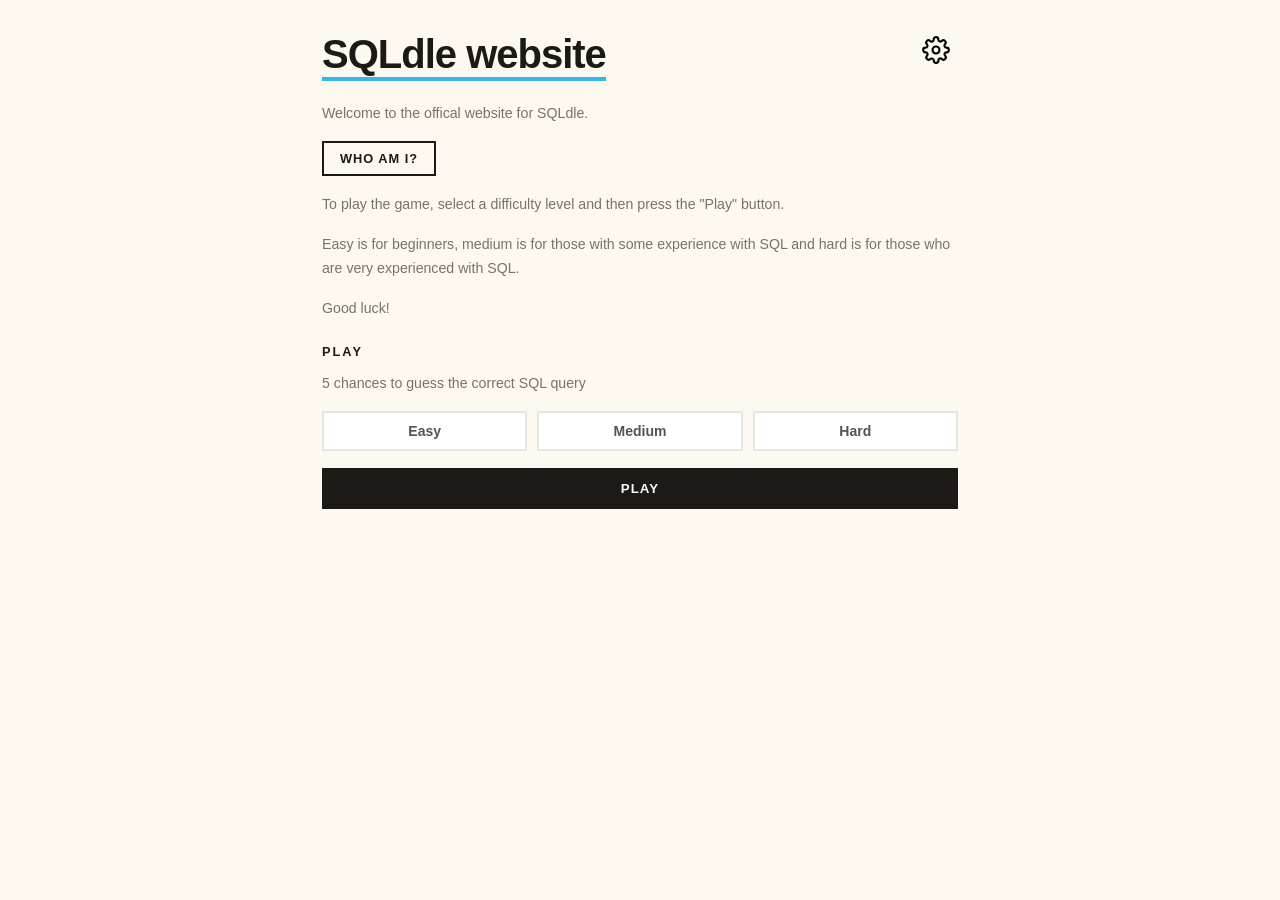
<file: index.html>
<!DOCTYPE html>
<html lang="en">
<head>
    <meta charset="UTF-8">
    <meta name="viewport" content="width=device-width, initial-scale=1.0">
    <title>SQLdle</title>
    <link rel="stylesheet" href="style.css">
    <script src="script.js" defer></script>
</head>
<body>
    <div id="header">
        <h1>SQLdle website</h1>
        <button id = "Settings" onclick="openSettings()">
            <svg xmlns="http://www.w3.org/2000/svg" width="28" height="28" viewBox="0 0 24 24" 
            fill="none" stroke="currentColor" stroke-width="1.8" 
            stroke-linecap="round" stroke-linejoin="round">
            <circle cx="12" cy="12" r="3"/>
            <path d="M19.4 15a1.65 1.65 0 0 0 .33 1.82l.06.06a2 2 0 0 1-2.83 2.83l-.06-.06
             a1.65 1.65 0 0 0-1.82-.33 1.65 1.65 0 0 0-1 1.51V21a2 2 0 0 1-4 0v-.09
             A1.65 1.65 0 0 0 9 19.4a1.65 1.65 0 0 0-1.82.33l-.06.06a2 2 0 0 1-2.83-2.83
             l.06-.06A1.65 1.65 0 0 0 4.68 15a1.65 1.65 0 0 0-1.51-1H3a2 2 0 0 1 0-4h.09
             A1.65 1.65 0 0 0 4.6 9a1.65 1.65 0 0 0-.33-1.82l-.06-.06a2 2 0 0 1 2.83-2.83
             l.06.06A1.65 1.65 0 0 0 9 4.68a1.65 1.65 0 0 0 1-1.51V3a2 2 0 0 1 4 0v.09
             a1.65 1.65 0 0 0 1 1.51 1.65 1.65 0 0 0 1.82-.33l.06-.06a2 2 0 0 1 2.83 2.83
             l-.06.06A1.65 1.65 0 0 0 19.4 9a1.65 1.65 0 0 0 1.51 1H21a2 2 0 0 1 0 4h-.09
             a1.65 1.65 0 0 0-1.51 1z"/>
            </svg>
        </button>
    </div>

    <div id="settingsMenu" class="modal">
        <div class="modal-content">
            <div class="modal-header">
                <span class="close">&times;</span>
                <h2>Settings</h2>
            </div>
            <div class="modal-body">
                <label for="darkModeToggle">Dark Mode:</label>
                <label class="switch">
                    <input type="checkbox" id="darkModeToggle">
                    <span class="slider"></span>
                </label>
            </div>
            <div class="modal-footer">
                <button id="saveSettings">Save</button>
            </div>
        </div>
    </div>

  
    <p>Welcome to the offical website for SQLdle.</p>
    <a href="whoami.html"><button>Who am I?</button></a>
    
    <p>To play the game, select a difficulty level and then press the "Play" button.</p>
    <p>Easy is for beginners, medium is for those with some experience with SQL and hard is for those who are very experienced with SQL.</p>
    <p>Good luck!</p>
    <h2>Play</h2>
    <p>5 chances to guess the correct SQL query</p>
    <div class="difficulty-container">
    <button id="easyLink" class="difficulty" onclick="selectDifficulty('easy')">Easy</button>
    <button id="mediumLink" class="difficulty" onclick="selectDifficulty('medium')">Medium</button>
    <button id="hardLink" class="difficulty" onclick="selectDifficulty('hard')">Hard</button>
    </div> 
    <button id="playBtn" onclick="Play()">Play</button>
</body>
</html>
</file>
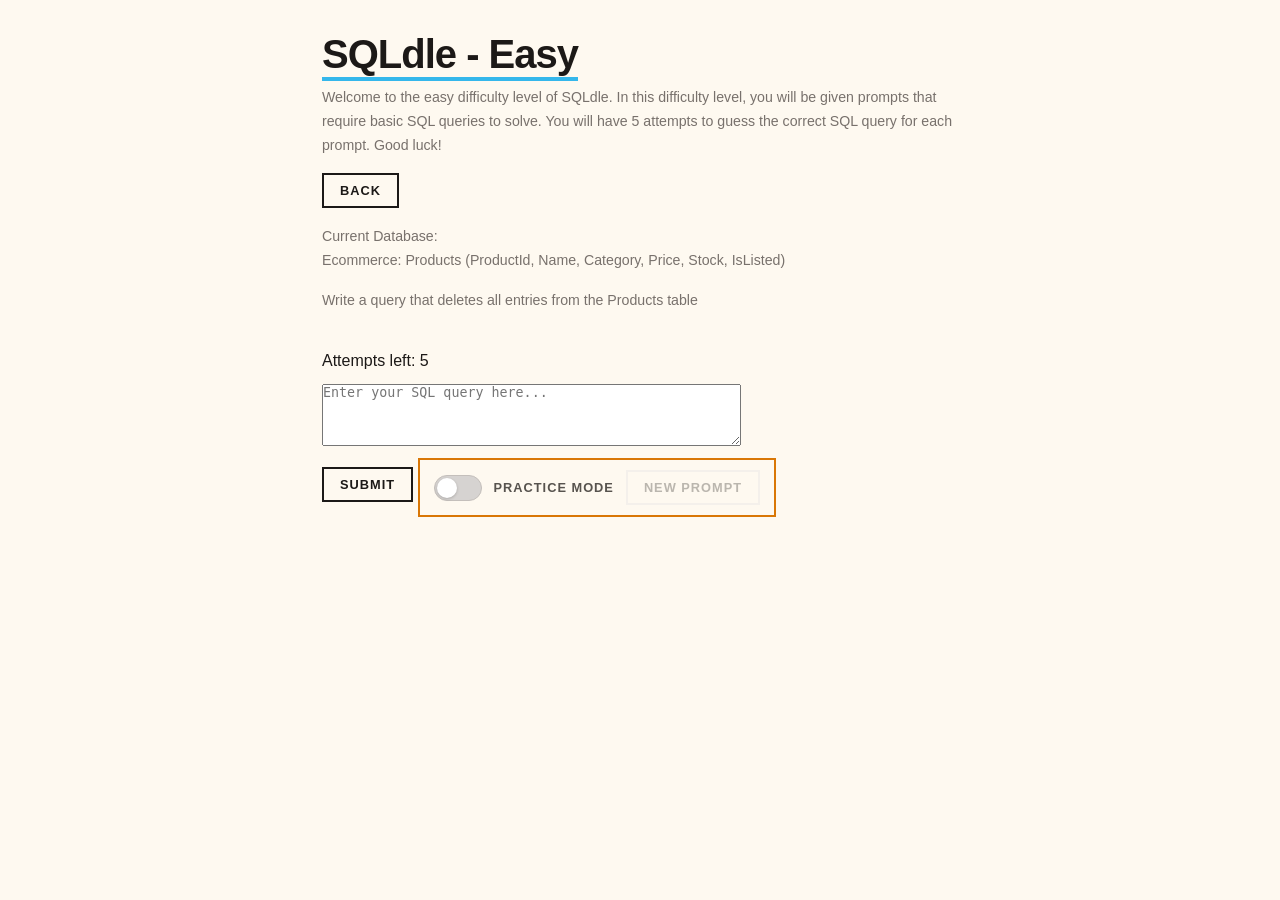
<file: easy.html>
<!DOCTYPE html>
<html lang="en">
<head>
    <meta charset="UTF-8">
    <meta name="viewport" content="width=device-width, initial-scale=1.0">
    <title>Easy</title>
    <link rel="stylesheet" href="style.css">
    <script src="script.js" defer></script>
    <!-- The following scripts are used to generate prompts, check answers and keep track of used prompts for the easy difficulty level. -->
    <script src="databases.js" defer></script>
    <script src="usedprompts.js" defer></script>
    <script src="easy.js" defer></script>    
</head>
<body>
    
    <h1>SQLdle - Easy</h1>
    <div class="back">
    <p>Welcome to the easy difficulty level of SQLdle. In this difficulty level, you will be given prompts that require basic SQL queries to solve. You will have 5 attempts to guess the correct SQL query for each prompt. Good luck!</p>
    <button id="backButton" onclick="window.location.href='index.html'">Back</button>
   
   <p id="database">Loading database...</p>
    <div id = "prompt-box">
        <p id="prompt-text">Loading prompt...</p>
    </div>
    <div id="count">Attempts left: 5</div>
    <textarea id="query-input" rows="4" cols="50" placeholder="Enter your SQL query here..."></textarea>
    <br>

    <button id="submitButton" onclick="checkAnswer()">Submit</button>

    <div id="practice-row">
        <label class="switch">
            <input type="checkbox" id="PracticeMode">
            <span class="slider"></span>
        </label>
        <span id="practice-label">Practice Mode</span>
        <button id="NewPromptButton" onclick="onNewPromptClicked()">New Prompt</button>
    </div>
    <p id="feedback"></p>    
    </div>
</body>
</html>
</file>
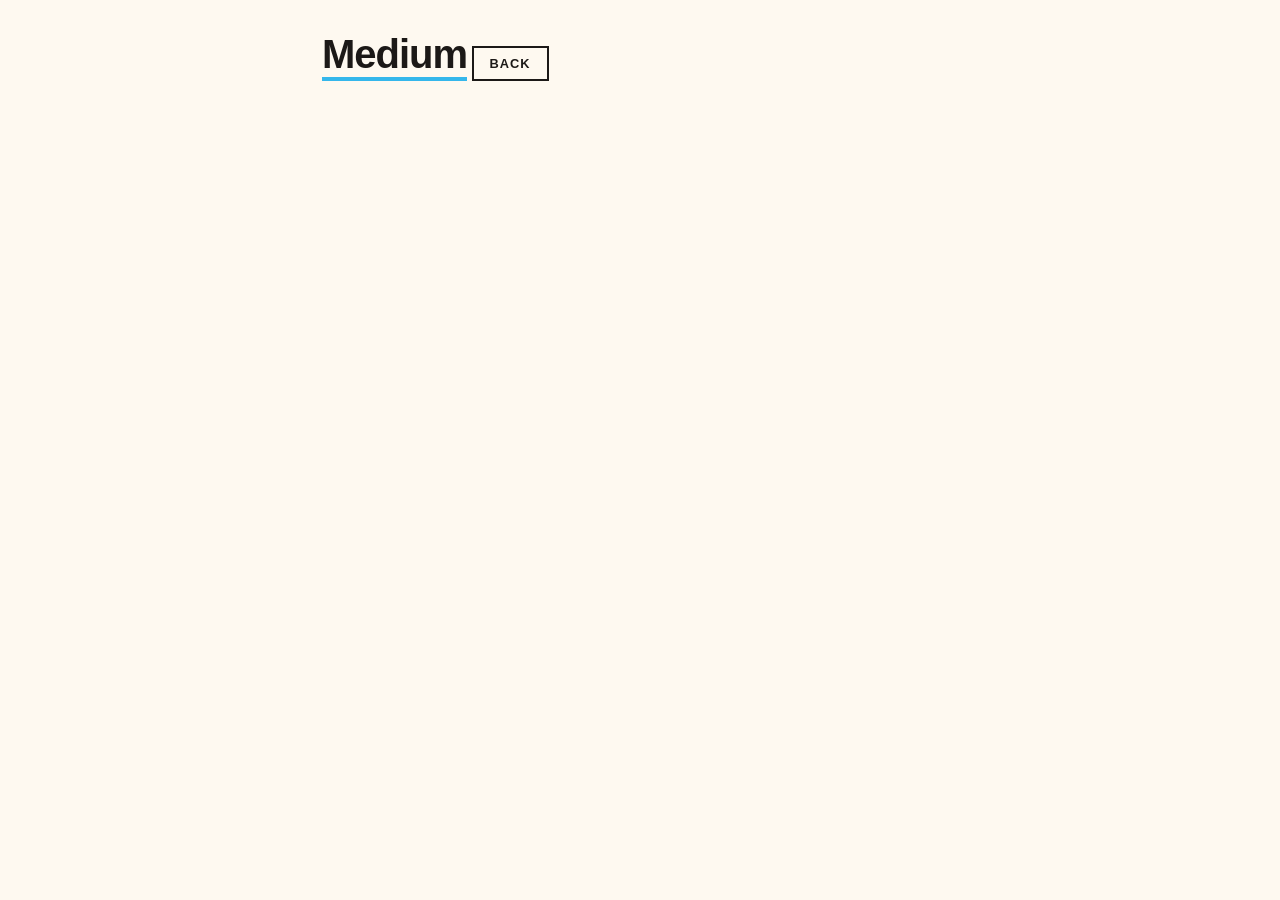
<file: medium.html>
<!DOCTYPE html>
<html lang="en">
<head>
    <meta charset="UTF-8">
    <meta name="viewport" content="width=device-width, initial-scale=1.0">
    <link rel="stylesheet" href="style.css">
    <script src="script.js" defer></script>
    <title>Medium</title>
</head>
<body>
    <h1>Medium</h1>
    <button id="backButton" onclick="window.location.href='index.html'">Back</button>
</body>
</html>
</file>
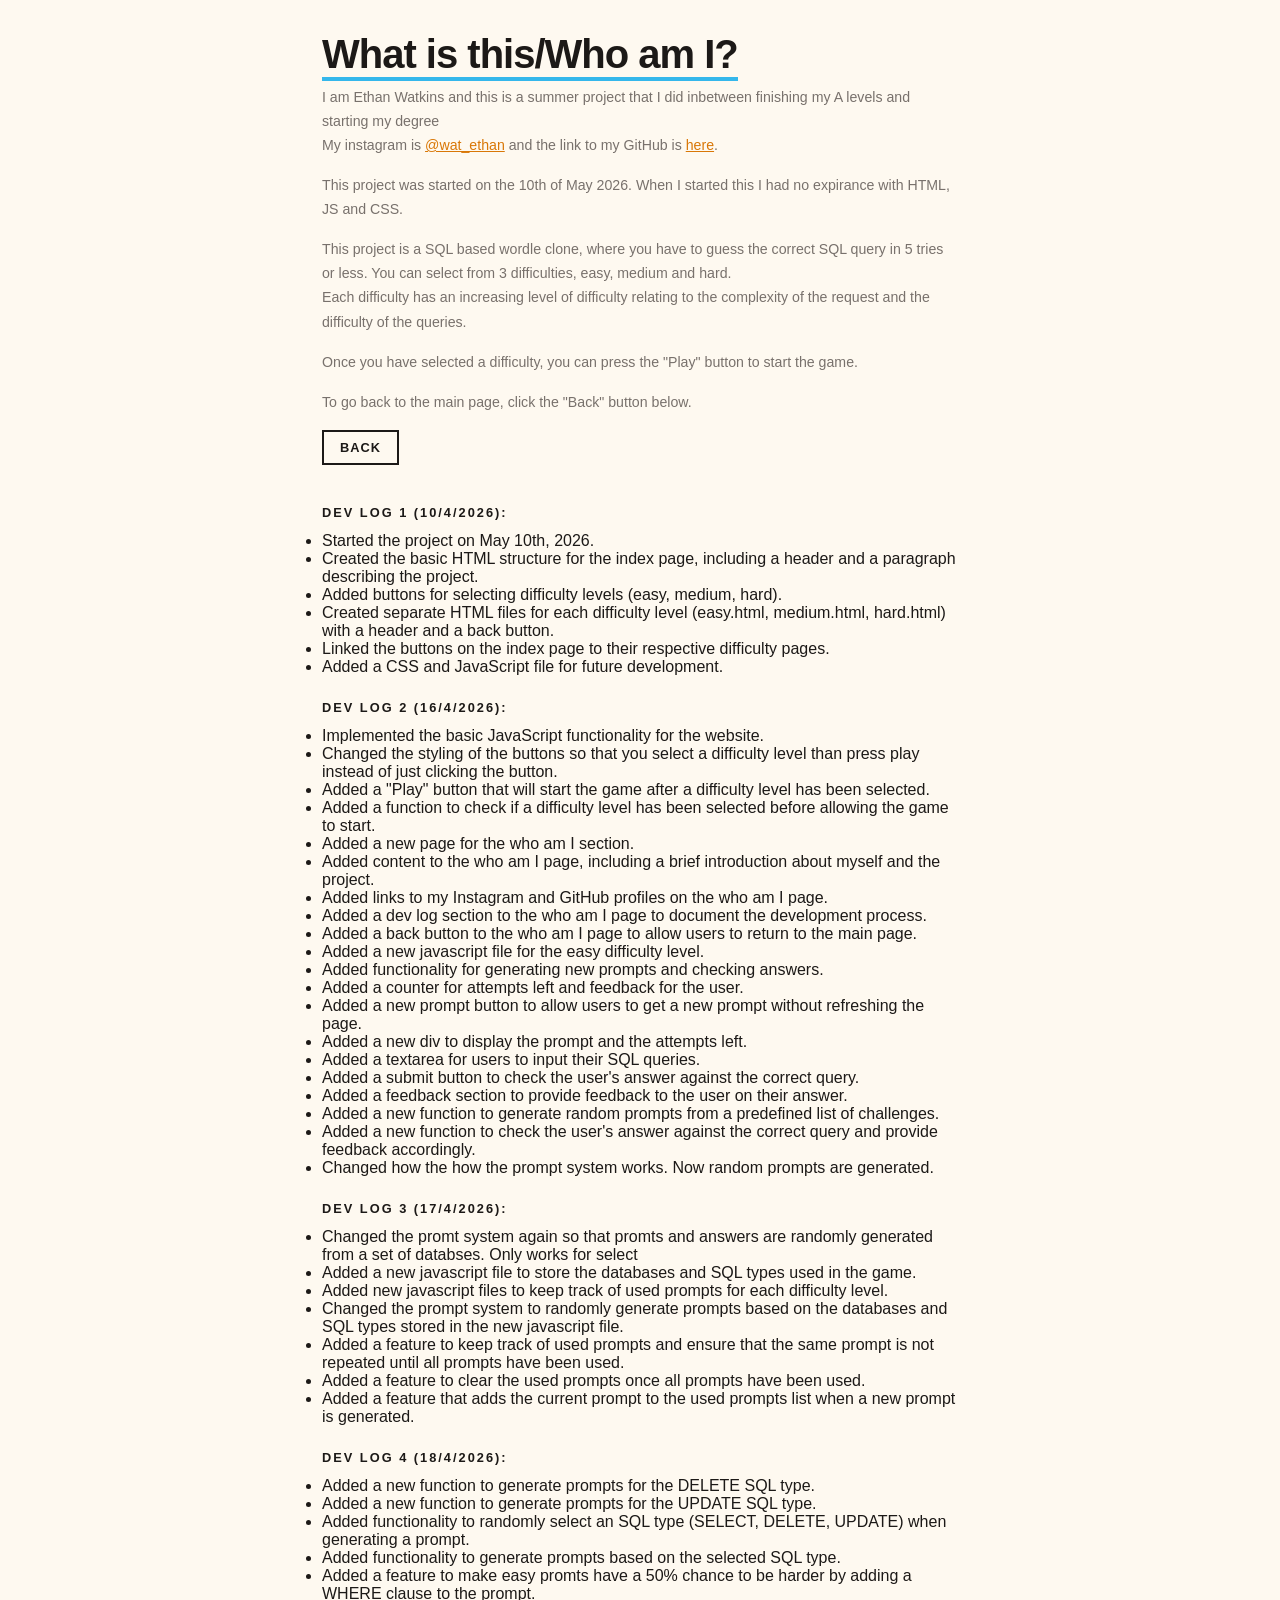
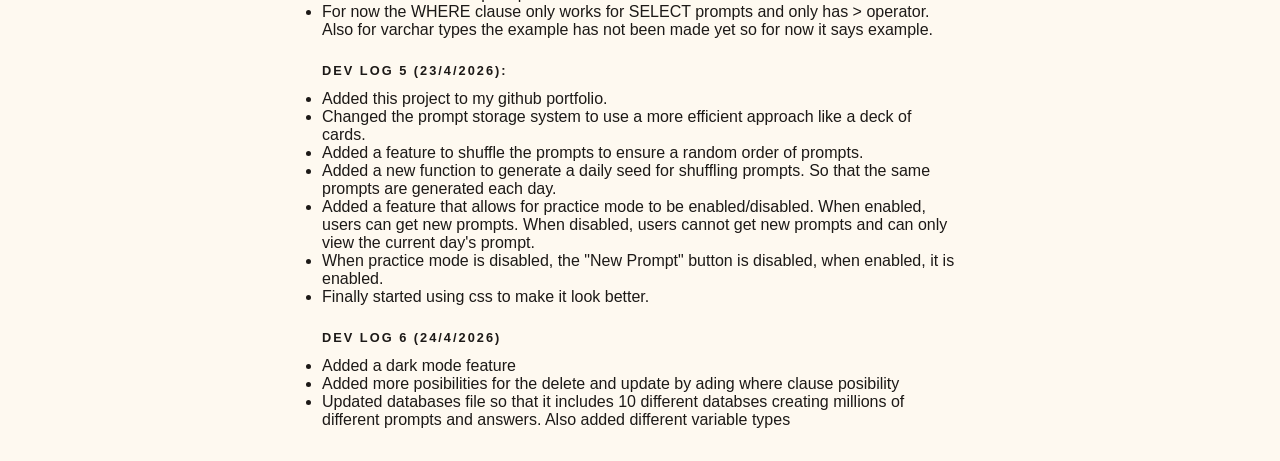
<file: whoami.html>
<!DOCTYPE html>
<html lang="en">
<head>
    <meta charset="UTF-8">
    <meta name="viewport" content="width=device-width, initial-scale=1.0">
    <title>Who am I?</title>
    <link rel="stylesheet" href="style.css">
    <script src="script.js" defer></script>
</head>
<body>
    <h1>What is this/Who am I?</h1>
    <p>I am Ethan Watkins and this is a summer project that I did inbetween finishing my A levels and starting my degree<br>My instagram is <a href="https://www.instagram.com/wat_ethan" target="_blank">@wat_ethan</a> and the link to my GitHub is <a href="https://github.com/WatGames" target="_blank">here</a>.</p>
    <p>This project was started on the 10th of May 2026. When I started this I had no expirance with HTML, JS and CSS.</p>
    <p>This project is a SQL based wordle clone, where you have to guess the correct SQL query in 5 tries or less. You can select from 3 difficulties, easy, medium and hard.<br> Each difficulty has an increasing level of difficulty relating to the complexity of the request and the difficulty of the queries.</p>
    <p>Once you have selected a difficulty, you can press the "Play" button to start the game.</p>
    <p>To go back to the main page, click the "Back" button below.</p>
    <button id="backButton" onclick="window.location.href='index.html'">Back</button>
    <h2>Dev log 1 (10/4/2026):</h2>
    <ul>
        <li>Started the project on May 10th, 2026.</li>
        <li>Created the basic HTML structure for the index page, including a header and a paragraph describing the project.</li>
        <li>Added buttons for selecting difficulty levels (easy, medium, hard).</li>
        <li>Created separate HTML files for each difficulty level (easy.html, medium.html, hard.html) with a header and a back button.</li>
        <li>Linked the buttons on the index page to their respective difficulty pages.</li>
        <li>Added a CSS and JavaScript file for future development.</li>
    </ul>
    </ul>
    <h2>Dev log 2 (16/4/2026):</h2>
    <ul>
        <li>Implemented the basic JavaScript functionality for the website.</li>
        <li>Changed the styling of the buttons so that you select a difficulty level than press play instead of just clicking the button.</li>
        <li>Added a "Play" button that will start the game after a difficulty level has been selected.</li>
        <li>Added a function to check if a difficulty level has been selected before allowing the game to start.</li>
        <li>Added a new page for the who am I section.</li>
        <li>Added content to the who am I page, including a brief introduction about myself and the project.</li>
        <li>Added links to my Instagram and GitHub profiles on the who am I page.</li>
        <li>Added a dev log section to the who am I page to document the development process.</li>
        <li>Added a back button to the who am I page to allow users to return to the main page.</li>
        <li>Added a new javascript file for the easy difficulty level.</li>
        <li>Added functionality for generating new prompts and checking answers.</li>
        <li>Added a counter for attempts left and feedback for the user.</li>
        <li>Added a new prompt button to allow users to get a new prompt without refreshing the page.</li>
        <li>Added a new div to display the prompt and the attempts left.</li>
        <li>Added a textarea for users to input their SQL queries.</li>
        <li>Added a submit button to check the user's answer against the correct query.</li>
        <li>Added a feedback section to provide feedback to the user on their answer.</li>
        <li>Added a new function to generate random prompts from a predefined list of challenges.</li>
        <li>Added a new function to check the user's answer against the correct query and provide feedback accordingly.</li>
        <li>Changed how the how the prompt system works. Now random prompts are generated.</li>
    </ul>
    <h2>Dev log 3 (17/4/2026):</h2>
    <ul>
        <li>Changed the promt system again so that promts and answers are randomly generated from a set of databses. Only works for select</li>
        <li>Added a new javascript file to store the databases and SQL types used in the game.</li>
        <li>Added new javascript files to keep track of used prompts for each difficulty level.</li>
        <li>Changed the prompt system to randomly generate prompts based on the databases and SQL types stored in the new javascript file.</li>
        <li>Added a feature to keep track of used prompts and ensure that the same prompt is not repeated until all prompts have been used.</li>
        <li>Added a feature to clear the used prompts once all prompts have been used.</li>
        <li>Added a feature that adds the current prompt to the used prompts list when a new prompt is generated.</li>
    </ul>

    <h2>Dev log 4 (18/4/2026):</h2>
    <ul>
        <li>Added a new function to generate prompts for the DELETE SQL type.</li>
        <li>Added a new function to generate prompts for the UPDATE SQL type.</li>
        <li>Added functionality to randomly select an SQL type (SELECT, DELETE, UPDATE) when generating a prompt.</li>
        <li>Added functionality to generate prompts based on the selected SQL type.</li>
        <li>Added a feature to make easy promts have a 50% chance to be harder by adding a WHERE clause to the prompt.</li>
        <li>For now the WHERE clause only works for SELECT prompts and only has > operator. Also for varchar types the example has not been made yet so for now it says example.</li>       
    </ul>

    <h2>Dev log 5 (23/4/2026):</h2>
    <ul>
        <li>Added this project to my github portfolio.</li>
        <li>Changed the prompt storage system to use a more efficient approach like a deck of cards.</li>
        <li>Added a feature to shuffle the prompts to ensure a random order of prompts.</li>
        <li>Added a new function to generate a daily seed for shuffling prompts. So that the same prompts are generated each day.</li>
        <li>Added a feature that allows for practice mode to be enabled/disabled. When enabled, users can get new prompts. When disabled, users cannot get new prompts and can only view the current day's prompt.</li>
        <li>When practice mode is disabled, the "New Prompt" button is disabled, when enabled, it is enabled.</li>
        <li>Finally started using css to make it look better.</li>
    </ul>

    <h2>Dev log 6 (24/4/2026)</h2>
    <ul>
        <li>Added a dark mode feature</li>
        <li>Added more posibilities for the delete and update by ading where clause posibility</li>
        <li>Updated databases file so that it includes 10 different databses creating millions of different prompts and answers. Also added different variable types</li>
    </ul>
        
</body>
</html>
</file>
<file: style.css>
*{ box-sizing: border-box; margin: 0; padding: 0;  }

body {
    font-family: 'Trebuchet MS', sans-serif;
    background: #fef9f0;
    color: #1c1917;
    padding: 2rem;
    max-width: 700px;
    margin: 0 auto;
}

h1 { font-size: 2.5rem; font-weight: 900; letter-spacing: -1px; margin-bottom: 0.25rem; border-bottom: 4px solid #35b7eb; display: inline-block; }
h2 { font-size: 0.8rem; font-weight: 700; text-transform: uppercase; letter-spacing: 2px; margin: 1.5rem 0 0.75rem;  }
p { color: #78716c; font-size: 0.885rem; line-height: 1.7; margin-bottom: 1rem; }
a{color: #d97706;}


.difficulty-container {
    display: flex;
    gap: 10px;
    margin-bottom: 13px;    
}
.difficulty{
    flex: 1;
    padding: 10px;
    background: white;
    border: 2px solid #e7e5e4;
    color: #57534e;
    font-weight: 600;
    font-size: 0.875rem;
    cursor: pointer;
}
.difficulty:hover, .difficulty.selected {
    border-color: #f59e0b;
    color: #92400e;
    background: #fffbeb;
}

#playBtn {
    width: 100%;
    padding: 13px;
    background: #1c1917;
    color: #fef9f0;
    border: none;
    cursor: pointer;
    letter-spacing: 1px;
    font-weight: 700;
    text-transform: uppercase;
    margin-top: 4px;
}
#playBtn:hover {
    background: #44403c;
}
#backButton {
    padding: 8px 16px;
    background: transparent;
    border: 2px solid #1c1917;
    color: #1c1917;
    font-family: 'Trebuchet MS', sans-serif;
    font-weight: 700;
    font-size: 0.8rem;
    letter-spacing: 1px;
    text-transform: uppercase;
    cursor: pointer;
    margin-bottom: 1rem;
    display: inline-block;
}
#backButton:hover {
    background: #1c1917;
    color: #fef9f0;
}
.difficulty.active {
    border-color: #f59e0b;
    color: #92400e;
    background: #fffbeb;
    border-width: 3px;
    color: #92400e;
    box-shadow: inset 0 2px 6px rgba(0, 0, 0, 0.1);
}
a button, a > button {
    padding: 8px 16px;
    background: transparent;
    border: 2px solid #1c1917;
    color: #1c1917;
    font-family: 'Trebuchet MS', sans-serif;
    font-weight: 700;
    font-size: 0.8rem;
    letter-spacing: 1px;
    text-transform: uppercase;
    cursor: pointer;
    margin-bottom: 1rem;
    display: inline-block;
}
a button:hover {
    background: #1c1917;
    color: #fef9f0;
}

#submitButton 
{
    padding: 8px 16px;
    background: transparent;
    border: 2px solid #1c1917;
    color: #1c1917;
    font-family: 'Trebuchet MS', sans-serif;
    font-weight: 700;
    font-size: 0.8rem;
    letter-spacing: 1px;
    text-transform: uppercase;
    cursor: pointer;
    margin-bottom: 1rem;
    display: inline-block;
}
#submitButton:hover {
    background: #1c1917;
    color: #fef9f0;
}
#NewPromptButton {
    padding: 8px 16px;
    background: transparent;
    border: 2px solid #1c1917;
    color: #1c1917;
    font-family: 'Trebuchet MS', sans-serif;
    font-weight: 700;
    font-size: 0.8rem;
    letter-spacing: 1px;
    text-transform: uppercase;
    cursor: pointer;
    display: inline-block;
    align-self: center;
}
#NewPromptButton:disabled {
    opacity: 0.4;
    cursor: not-allowed;
    border-color: #e7e5e4;
    color: #57534e;
}
#NewPromptButton:disabled:hover {
    background: transparent;
    color: #57534e;
}
#NewPromptButton:hover {
    background: #1c1917;
    color: #fef9f0;
}

#practice-row {
    display: flex;
    align-items: center;
    gap: 12px;
    margin-top: 8px;
    margin-bottom: 1rem;
    border: 2.3px solid #d97706;
    display: inline-flex;
    padding: 10px 14px;
}

.switch {
    position: relative;
    display: inline-block;
    width: 48px;
    height: 26px;
    flex-shrink: 0;
}
.switch input { opacity: 0; width: 0; height: 0; }

.slider {
    position: absolute;
    cursor: pointer;
    inset: 0;
    background: #d6d3d1;
    border-radius: 26px;
    border: 1.5px solid #c4bfbb;
    transition: 0.25s;
}
.slider:before {
    content: "";
    position: absolute;
    width: 20px;
    height: 20px;
    left: 2px;
    top: 2px;
    background: white;
    border-radius: 50%;
    box-shadow: 0 1px 3px rgba(0,0,0,0.2);
    transition: 0.25s;
}
.switch input:checked + .slider {
    background: #f59e0b;
    border-color: #d97706;
}
.switch input:checked + .slider:before {
    transform: translateX(22px);
}

#practice-label {
    font-size: 0.8rem;
    font-weight: 700;
    letter-spacing: 1px;
    text-transform: uppercase;
    color: #57534e;
}

.modal {
    display: none; 
    position: fixed; 
    z-index: 1; 
    left: 0;
    top: 0;
    width: 100%; 
    height: 100%; 
    overflow: auto; 
    background-color: rgba(0,0,0,0.4); 
}
.close {
    color: #000000;
    float: right;
    font-size: 28px;
    font-weight: bold;
}
.close:hover, .close:focus {
    color: #888888;
    text-decoration: none;
    cursor: pointer;
}

.modal-header {
    padding: 2px 16px;
    background-color: #f59e0b;
    color: white;
}

.modal-body {
    padding: 16px;
    display: flex;
    align-items: center;
    gap: 12px;
}

.modal-footer {
  padding: 2px 16px;
  background-color: #f59e0b;
  color: white;
}
.modal-content {
    position: relative;
    background-color: #fef9fe;
    margin: auto;
    padding: 0;
    border: 1px solid #888;
    width: 80%;
    box-shadow: 0 4px 8px rgba(0,0,0,0.2), 0 6px 20px rgba(0,0,0,0.19);
    animation-name: animatetop;
    animation-duration: 0.4s;
}
.modal-content button {
    background: #fef9f0;
    color: #1c1917;
    border: none;
    padding: 10px 16px;
    cursor: pointer;
    font-weight: 700;
    text-transform: uppercase;
    transition: background 0.3s, color 0.3s;
}
.modal-content button:hover, .modal-content button:focus {
    background: #1c1917;
    color: white;
}
.modal-content button:active {
     background: #1c1917;
    color: white;
}

@keyframes animatetop {
    from {top: -300px; opacity: 0} 
    to {top: 0; opacity: 1}
}

#Settings {
    background: transparent;
    border: none;
    font-size: 1.4rem;
    cursor: pointer;
    padding: 4px 8px;
    line-height: 1;
}
#Settings:hover {
    opacity: 0.7;
}
#header {
    display: flex;
    align-items: flex-start;
    justify-content: space-between;
    margin-bottom: 1rem;
}
#prompt-box 
{
    height: 64px;
    overflow-y: auto;
    margin-bottom: 0.5;
}
/* #prompt-box p {
    margin-bottom: 0.25rem;
} */

#count {
    height: 1.5rem;
    margin-bottom: 0.5rem;
}

#feedback {
    height: 1.5rem;
    margin-top: 0.5rem;
}

body.dark-mode {
    background: #1c1917;
    color: #fef9f0;
}
body.dark-mode p {
    color: #a8a29e;
}
body.dark-mode .difficulty {
    background: #292524;
    border-color: #44403c;
    color: #d6d3d1;
}
body.dark-mode .difficulty.active {
    border-color: #f59e0b ;
    color: #f59e0b ;
    background: #3a3330 ;
    border-width: 3px ;
    box-shadow: inset 0 2px 6px rgba(0, 0, 0, 0.3) ;
}

body.dark-mode .difficulty:hover, body.dark-mode .difficulty.selected {
    background: #fef9fe;
    border-color: #000000;
    color: #000;
}
body.dark-mode #playBtn {
    background: #fef9f0;
    color: #1c1917;
}
body.dark-mode #playBtn:hover {
    background: #534b45;
    color: #fef9f0 ;
    
}

body.dark-mode .modal-content {
    background-color: #292524;
    border-color: #44403c;
}

body.dark-mode .modal-body {
    color: #fef9f0;
}

body.dark-mode .modal-body label {
    color: #d6d3d1;
}

body.dark-mode .modal-content button {
    background: #fef9f0;
    color: #000000;
}
body.dark-mode .modal-content button:hover {
    background: #24221f;
    color: #fef9f0;
}

body.dark-mode .modal-footer, body.dark-mode .modal-header
{
    background: #44403c;
    color: #fef9f0;
}
body.dark-mode .switch input:checked + .slider {
    background: #44403c;
    border-color: #252321;
}
body.dark-mode a button, body.dark-mode a > button {
    
    border-color: #fef9f0;
    color: #fef9f0;
}
body.dark-mode a button:hover {
    background: #fef9f0;
    color: #1c1917;
}

body.dark-mode #Settings
{
    color: #fef9f0;
}

body.dark-mode #backButton, body.dark-mode #submitButton,  body.dark-mode #NewPromptButton  {
    border-color: #fef9f0;
    color: #fef9f0;
}

body.dark-mode #backButton:hover,  body.dark-mode #submitButton:hover, body.dark-mode #NewPromptButton:hover  {
    background: #fef9f0;
    color: #1c1917;
}


body.dark-mode #query-input
{
    background: #1c1917;
    color: #fef9f0;
}
</file>
